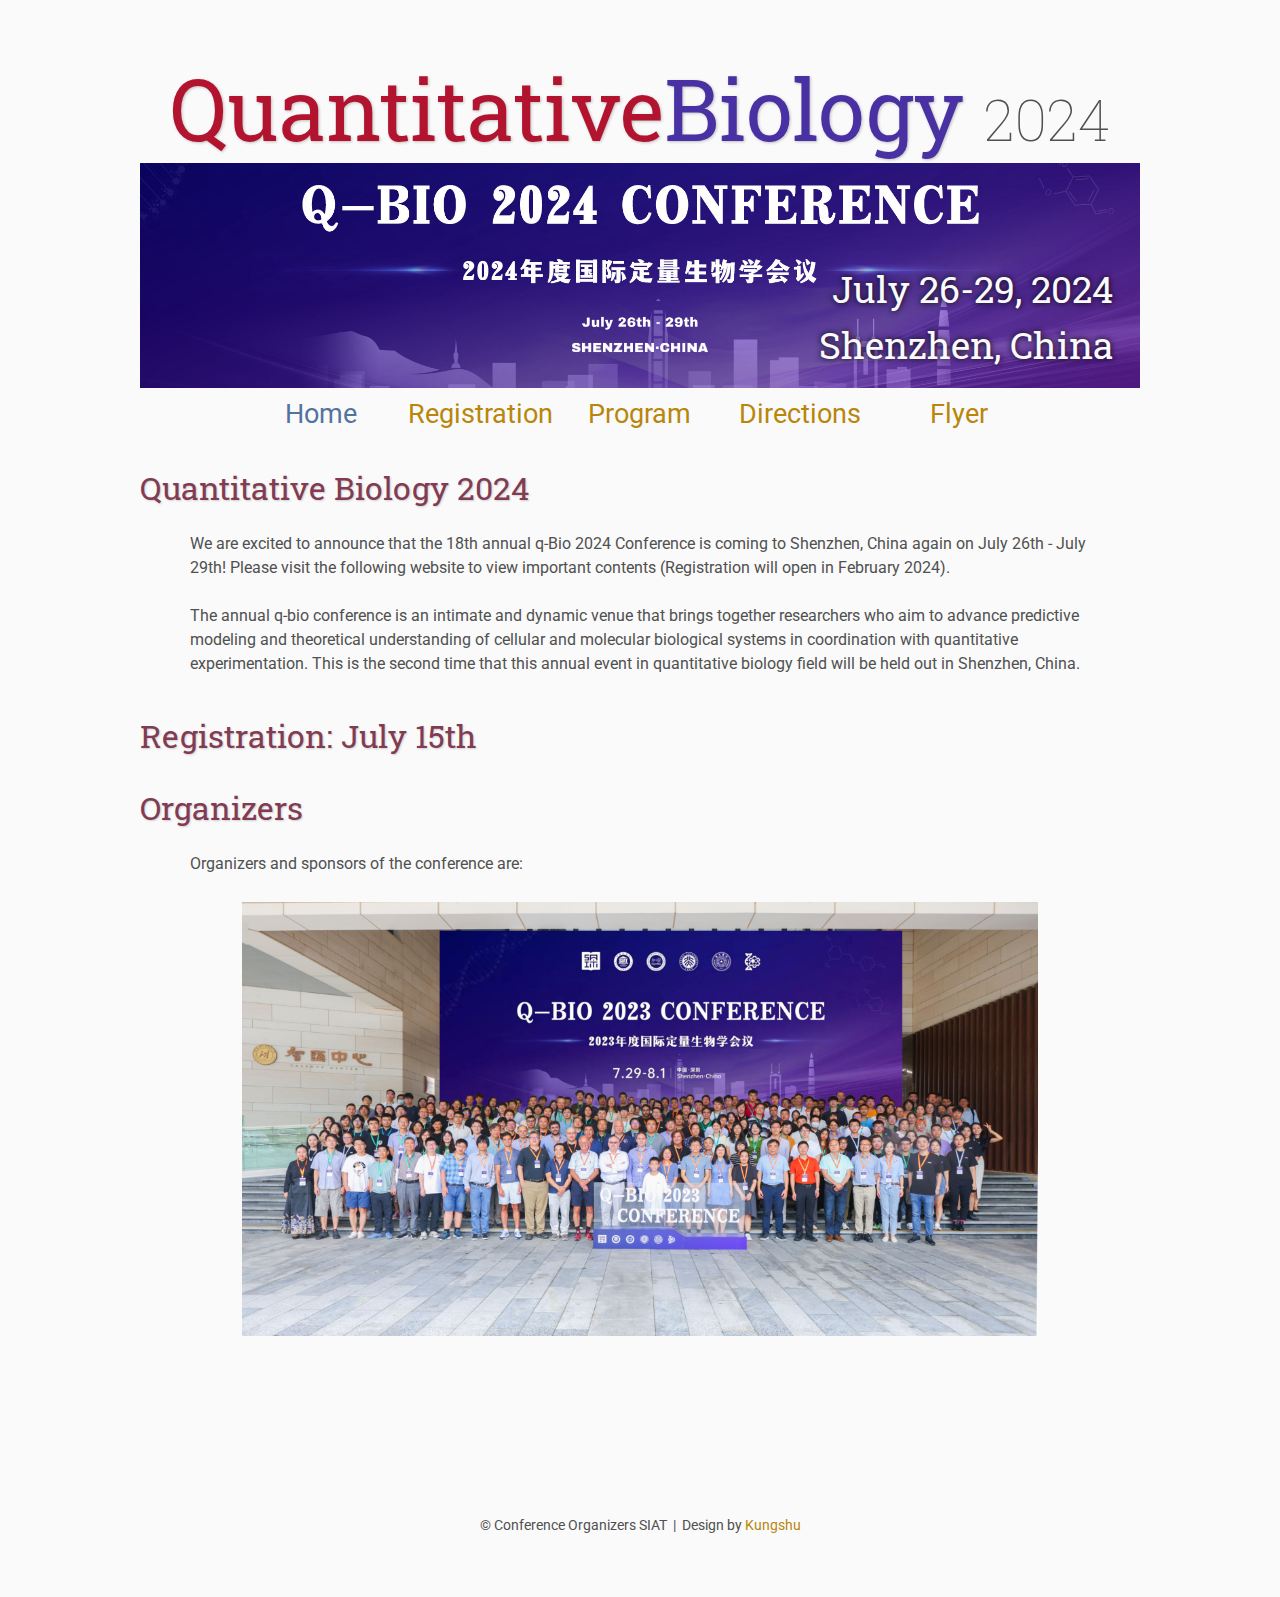
<file: index.html>
<!DOCTYPE html>
<html lang='en'>

<head>
    <base href=".">
    <link rel="shortcut icon" type="image/png" href="assets/favicon.png"/>
    <link rel="stylesheet" type="text/css" media="all" href="assets/main.css"/>
    <meta name="description" content="Quantitative Biology">
    <meta name="resource-type" content="document">
    <meta name="distribution" content="global">
    <meta name="KeyWords" content="Conference">
    <title>Q-bio 2024</title>
</head>

<body>

    <div class="banner" style="text-align: center;"> <!-- Add inline style for centering -->
        <img src="assets/banner_3.jpg" alt="Conference Template Banner" style="max-width: 100%; height: auto; display: block; margin: auto;"> <!-- Adjust the image styling for responsiveness -->
        <div class="top-left">
            <span class="title1">Quantitative</span><span class="title2">Biology</span> <span class="year">2024</span>
        </div>
        <div class="bottom-right">
            July 26-29, 2024 <br> Shenzhen, China
        </div>
    </div>
    

    <table class="navigation">
        <tr>
            <td class="navigation">
                <a class="current" title="Conference Home Page" href=".">Home</a>
            </td>
            <td class="navigation">
                <a title="Register for the Conference" href="registration">Registration</a>
            </td>
            <td class="navigation">
                <a title="Conference Program" href="program">Program</a> 
            </td>
            <td class="navigation">
                <a title="Directions to the Conference" href="directions">Directions</a>
            </td>
            <td class="navigation">
                <a title="Conference Flyer" href="flyer">Flyer</a>
            </td>
        </tr>
    </table>

    <h2>Quantitative Biology 2024</h2>
    <p>
        We are excited to announce that the 18th annual q-Bio 2024 Conference is coming to Shenzhen, China again on July 26th - July 29th! Please visit the following website to view important contents (Registration will open in February 2024).
    </p>
    <p>
        The annual q-bio conference is an intimate and dynamic venue that brings together researchers who aim to advance predictive modeling and theoretical understanding of cellular and molecular biological systems in coordination with quantitative experimentation. This is the second time that this annual event in quantitative biology field will be held out in Shenzhen, China.
    </p>

    <h2>Registration: July 15th</h2>

    <h2>Organizers</h2>
    <p>
        Organizers and sponsors of the conference are:
    </p>
    <table class="sponsors">
        <tr>
            <td class="sponsor">
                <a href="http://www.eyebleach.me/">
                    <img src="assets/organizer_2.jpg" alt="First Sponsor Name">
                </a>
            </td>
        </tr>
    </table>

    <footer>
        &copy; Conference Organizers SIAT
        &nbsp;|&nbsp; Design by <a href="https://github.com/wycivil08">Kungshu</a>
    </footer>

</body>
</html>
</file>
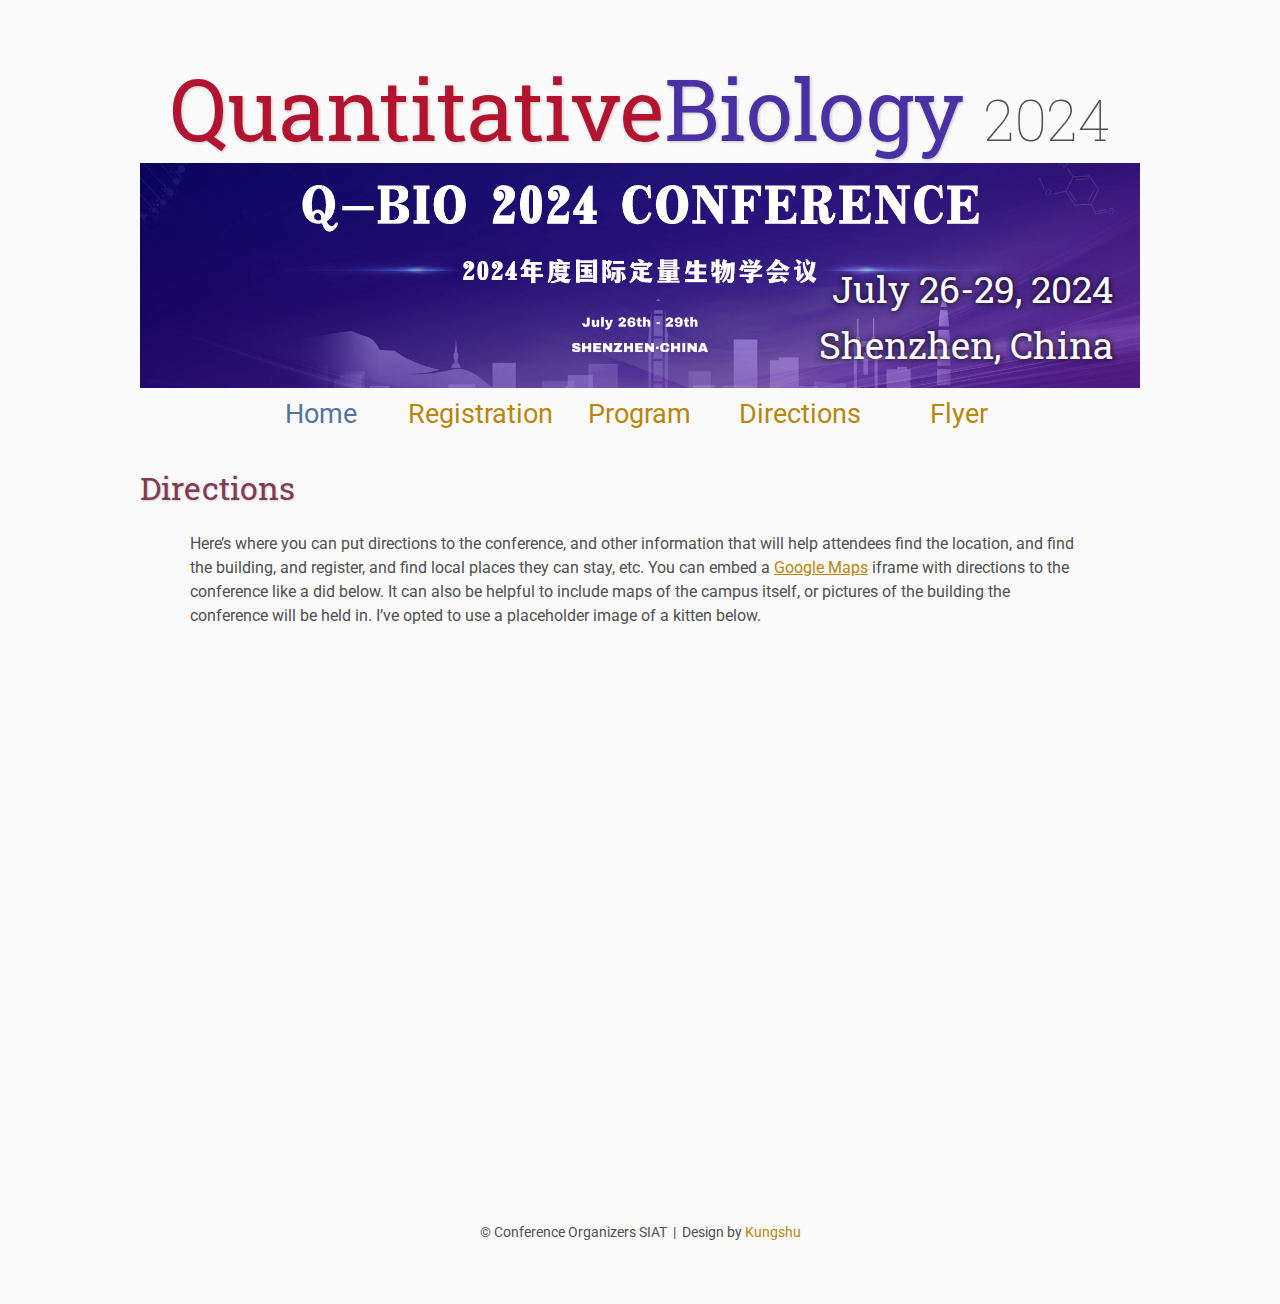
<file: directions/index.html>
<!DOCTYPE html>
<html lang='en'>

<head>
    <base href="..">
    <link rel="shortcut icon" type="image/png" href="assets/favicon.png"/>
    <link rel="stylesheet" type="text/css" media="all" href="assets/main.css"/>
    <meta name="description" content="Quantitative Biology">
    <meta name="resource-type" content="document">
    <meta name="distribution" content="global">
    <meta name="KeyWords" content="Conference">
    <title>Q-bio 2024</title>
</head>

<body>

    <div class="banner" style="text-align: center;"> <!-- Add inline style for centering -->
        <img src="assets/banner_3.jpg" alt="Conference Template Banner" style="max-width: 100%; height: auto; display: block; margin: auto;"> <!-- Adjust the image styling for responsiveness -->
        <div class="top-left">
            <span class="title1">Quantitative</span><span class="title2">Biology</span> <span class="year">2024</span>
        </div>
        <div class="bottom-right">
            July 26-29, 2024 <br> Shenzhen, China
        </div>
    </div>

    <table class="navigation">
        <tr>
            <td class="navigation">
                <a class="current" title="Conference Home Page" href=".">Home</a>
            </td>
            <td class="navigation">
                <a title="Register for the Conference" href="registration">Registration</a>
            </td>
            <td class="navigation">
                <a title="Conference Program" href="program">Program</a> 
            </td>
            <td class="navigation">
                <a title="Directions to the Conference" href="directions">Directions</a>
            </td>
            <td class="navigation">
                <a title="Conference Flyer" href="flyer">Flyer</a>
            </td>
        </tr>
    </table>


    <h2>Directions</h2>
    <p>
        Here&rsquo;s where you can put directions to the conference,
        and other information that will help attendees find the location,
        and find the building, and register, and find local places they can stay, etc.
        You can embed a <a href="https://www.google.com/maps">Google Maps</a> iframe
        with directions to the conference like a did below.
        It can also be helpful to include maps of the campus itself,
        or pictures of the building the conference will be held in.
        I&rsquo;ve opted to use a placeholder image of a kitten below.
    </p>

    <!-- <iframe class="directions" src="https://www.google.com/maps/embed?pb=!1m18!1m12!1m3!1d134998.56138929052!2d-121.98776790326531!3d37.869213445646146!2m3!1f0!2f0!3f0!3m2!1i1024!2i768!4f13.1!3m3!1m2!1s0x808ff431db2f96d1%3A0x8b99d90a20aa67de!2sMt+Diablo!5e0!3m2!1sen!2sus!4v1561787340910!5m2!1sen!2sus"></iframe> -->
    <iframe class="directions" src="https://www.google.com/maps/embed?pb=!1m18!1m12!1m3!1d3683.604072404979!2d113.98663108349359!3d22.59390687928839!2m3!1f0!2f0!3f0!3m2!1i1024!2i768!4f13.1!3m3!1m2!1s0x3403f2e532c68841%3A0xdbd44fb3e09227d2!2z5Lit5Zu956eR5a2m6Zmi5rex5Zyz5YWI6L-b5oqA5pyv56CU56m26Zmi!5e0!3m2!1sen!2sus!4v1705638384713!5m2!1sen!2sus" width="600" height="450" style="border:0;" allowfullscreen="" loading="lazy" referrerpolicy="no-referrer-when-downgrade"></iframe>
    <!-- <img class="center" src="assets/kitten4.jpg" alt="This is just a kitten right now" id="kitten"> -->

    <footer>
        &copy; Conference Organizers SIAT
        &nbsp;|&nbsp; Design by <a href="https://github.com/wycivil08">Kungshu</a>
    </footer>

</body>
</html>
</file>
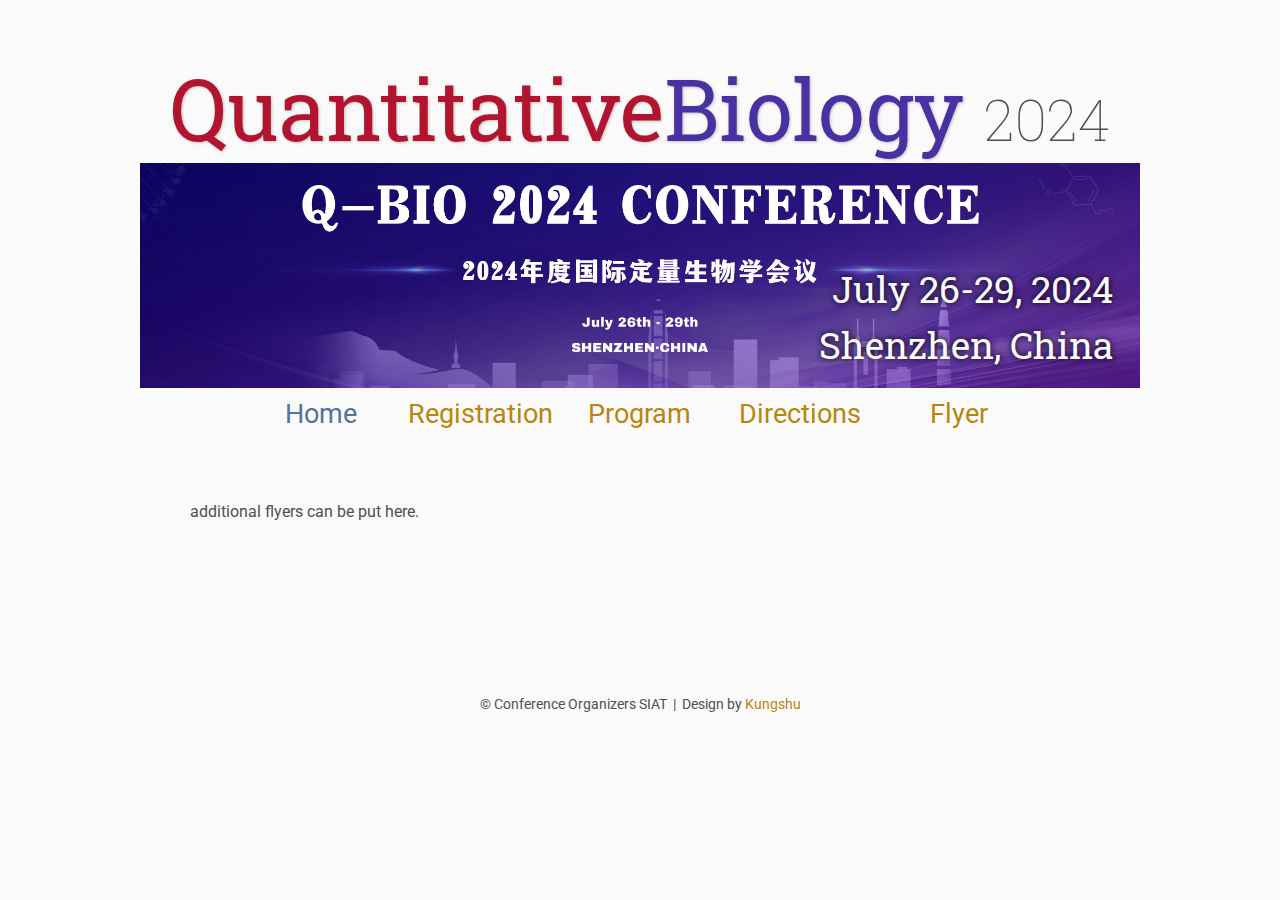
<file: flyer/index.html>
<!DOCTYPE html>
<html lang='en'>

<head>
    <base href="..">
    <link rel="shortcut icon" type="image/png" href="assets/favicon.png"/>
    <link rel="stylesheet" type="text/css" media="all" href="assets/main.css"/>
    <meta name="description" content="Quantitative Biology">
    <meta name="resource-type" content="document">
    <meta name="distribution" content="global">
    <meta name="KeyWords" content="Conference">
    <title>Q-bio 2024</title>
</head>

<body>

    <div class="banner" style="text-align: center;"> <!-- Add inline style for centering -->
        <img src="assets/banner_3.jpg" alt="Conference Template Banner" style="max-width: 100%; height: auto; display: block; margin: auto;"> <!-- Adjust the image styling for responsiveness -->
        <div class="top-left">
            <span class="title1">Quantitative</span><span class="title2">Biology</span> <span class="year">2024</span>
        </div>
        <div class="bottom-right">
            July 26-29, 2024 <br> Shenzhen, China
        </div>
    </div>

    <table class="navigation">
        <tr>
            <td class="navigation">
                <a class="current" title="Conference Home Page" href=".">Home</a>
            </td>
            <td class="navigation">
                <a title="Register for the Conference" href="registration">Registration</a>
            </td>
            <td class="navigation">
                <a title="Conference Program" href="program">Program</a> 
            </td>
            <td class="navigation">
                <a title="Directions to the Conference" href="directions">Directions</a>
            </td>
            <td class="navigation">
                <a title="Conference Flyer" href="flyer">Flyer</a>
            </td>
        </tr>
    </table>

    <br>

    <p>
        additional flyers can be put here.
    </p>

    <!-- <table class="flyers">
        <tr>
            <td class="flyer">
                <a href="assets/MathConnections-Flyer.pdf">
                    <img src="assets/MathConnections-Flyer.png" alt="MathConnections Color Flyer" style="width:100%">
                </a>
            </td>
            <td class="flyer">
                <a href="assets/MathConnections-FlyerBW.pdf">
                    <img src="assets/MathConnections-FlyerBW.png" alt="MathConnections BW Flyer" style="width:100%">
                </a>
            </td>
        </tr>
    </table> -->

    <footer>
        &copy; Conference Organizers SIAT
        &nbsp;|&nbsp; Design by <a href="https://github.com/wycivil08">Kungshu</a>
    </footer>

</body>
</html>
</file>
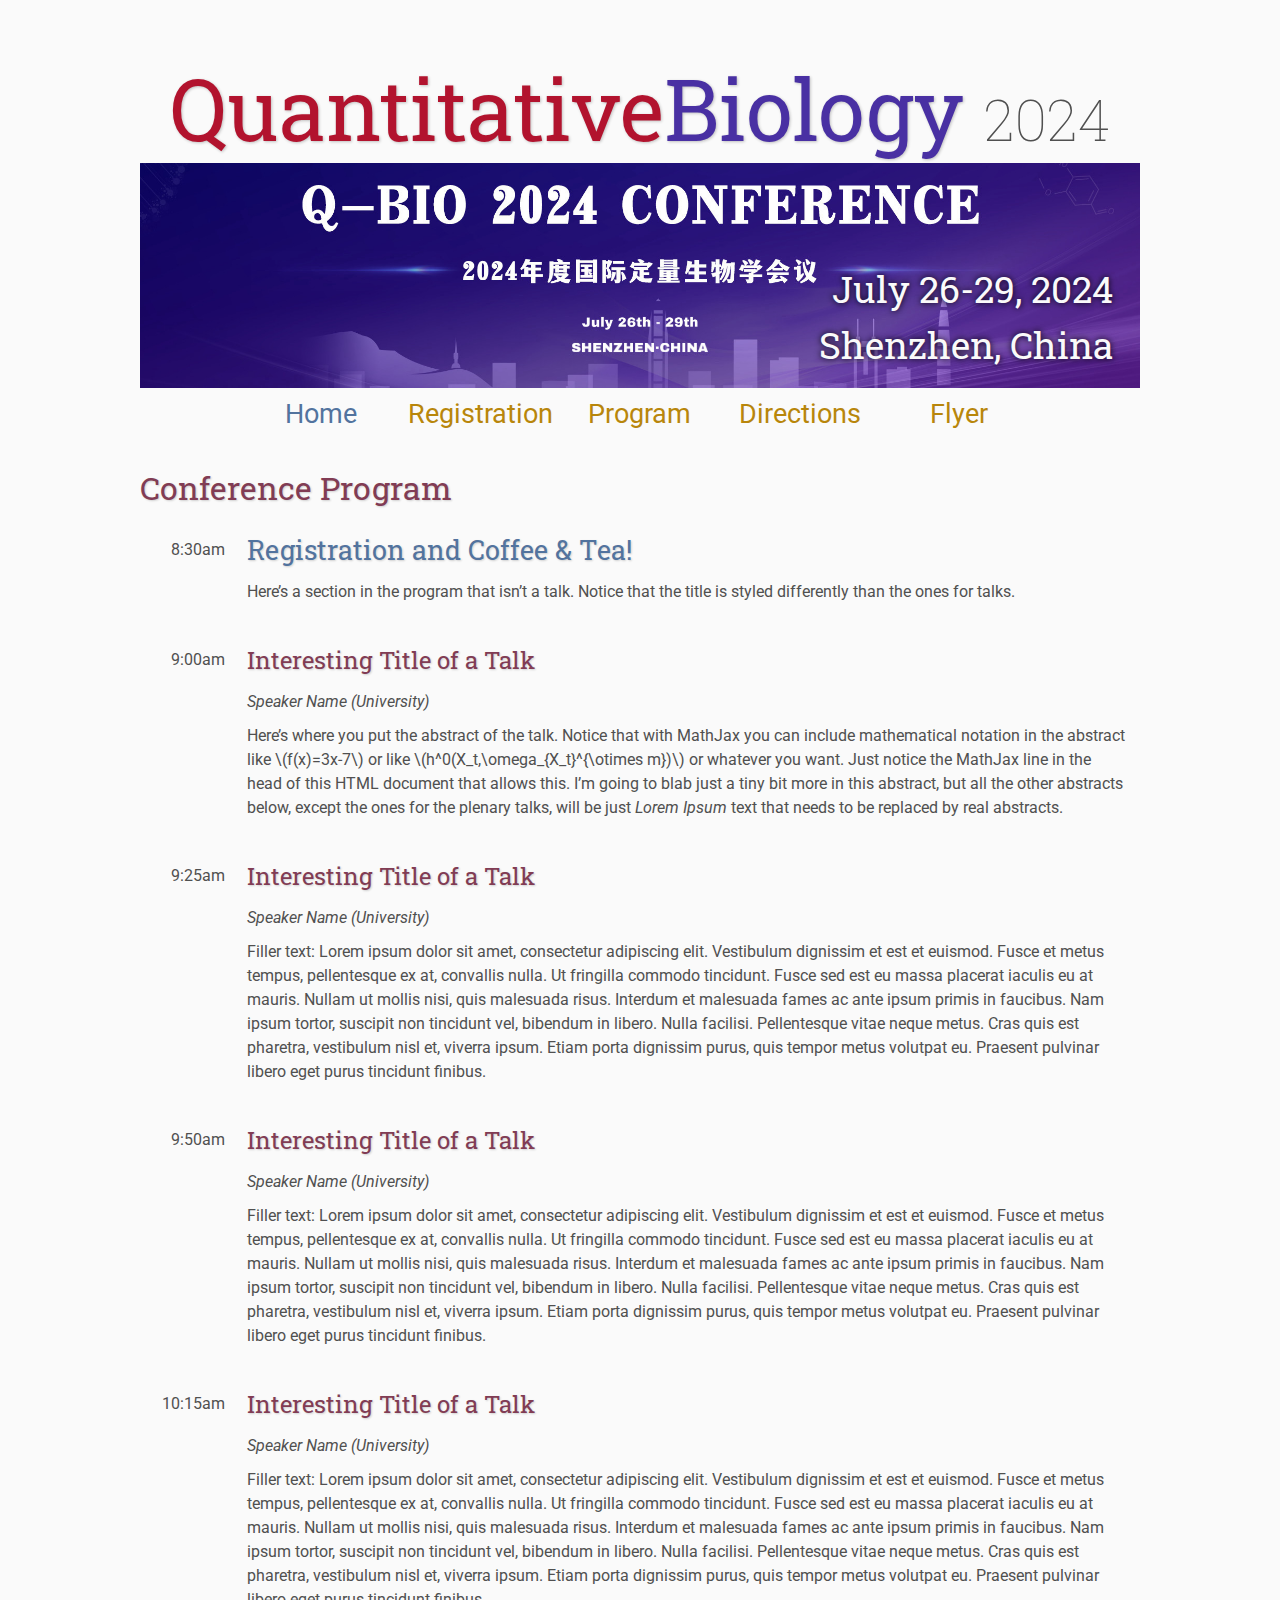
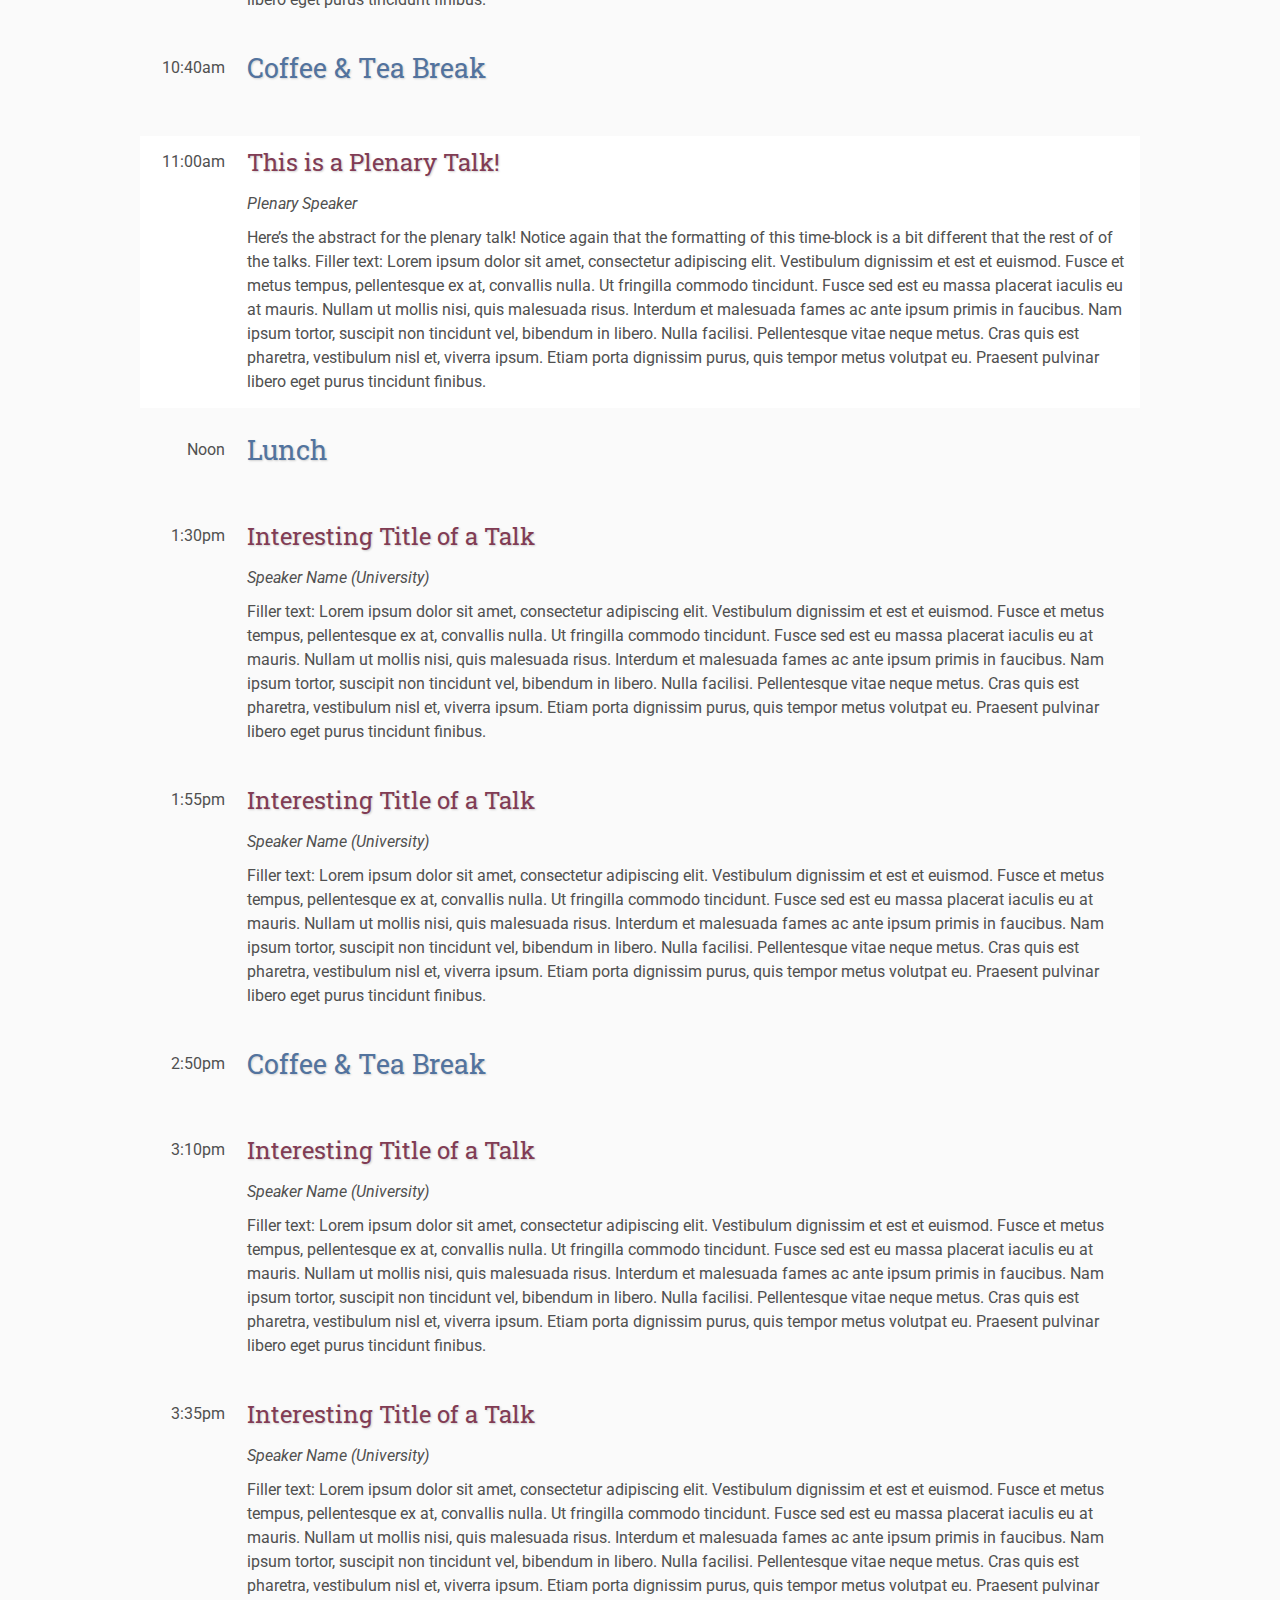
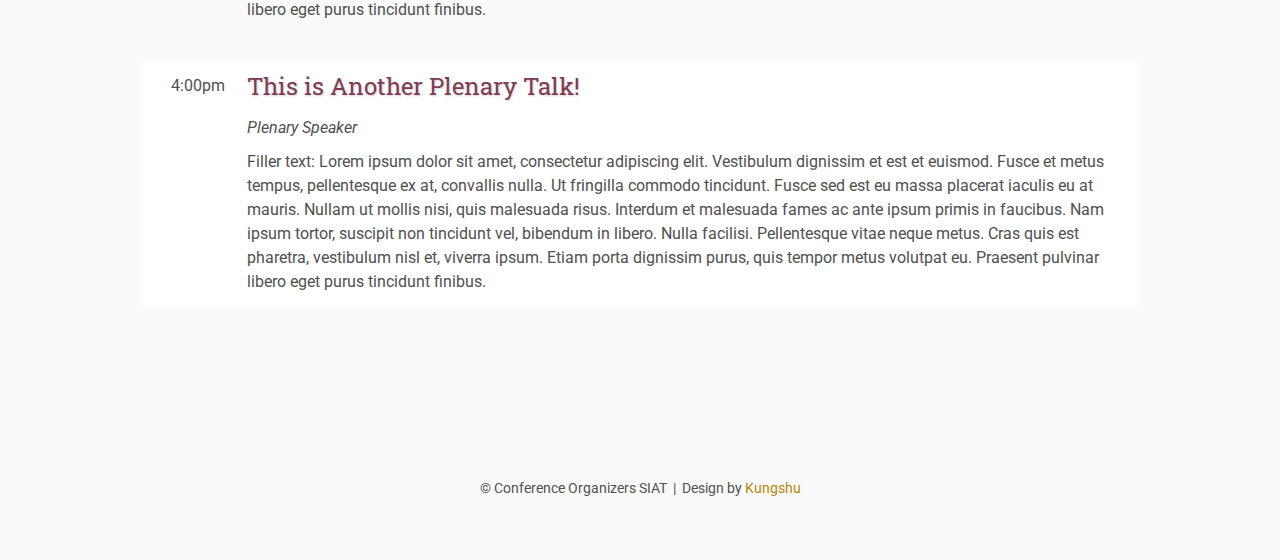
<file: program/index.html>
<!DOCTYPE html>
<html lang='en'>

<head>
    <base href="..">
    <link rel="shortcut icon" type="image/png" href="assets/favicon.png"/>
    <link rel="stylesheet" type="text/css" media="all" href="assets/main.css"/>
    <meta name="description" content="Quantitative Biology">
    <meta name="resource-type" content="document">
    <meta name="distribution" content="global">
    <meta name="KeyWords" content="Conference">
    <title>Q-bio 2024</title>
</head>

<body>

    <div class="banner" style="text-align: center;"> <!-- Add inline style for centering -->
        <img src="assets/banner_3.jpg" alt="Conference Template Banner" style="max-width: 100%; height: auto; display: block; margin: auto;"> <!-- Adjust the image styling for responsiveness -->
        <div class="top-left">
            <span class="title1">Quantitative</span><span class="title2">Biology</span> <span class="year">2024</span>
        </div>
        <div class="bottom-right">
            July 26-29, 2024 <br> Shenzhen, China
        </div>
    </div>

    <table class="navigation">
        <tr>
            <td class="navigation">
                <a class="current" title="Conference Home Page" href=".">Home</a>
            </td>
            <td class="navigation">
                <a title="Register for the Conference" href="registration">Registration</a>
            </td>
            <td class="navigation">
                <a title="Conference Program" href="program">Program</a> 
            </td>
            <td class="navigation">
                <a title="Directions to the Conference" href="directions">Directions</a>
            </td>
            <td class="navigation">
                <a title="Conference Flyer" href="flyer">Flyer</a>
            </td>
        </tr>
    </table>

    <h2>Conference Program</h2>

    <table>
        <tr>
            <td class="date" rowspan="2">
                8:30am
            </td>
            <td class="title-special">
                Registration and Coffee &amp; Tea!
            </td>
        </tr>
        <tr>
            <td class="abstract">
                Here&rsquo;s a section in the program that isn&rsquo;t a talk. 
                Notice that the title is styled differently than the ones for talks.
            </td>
        </tr>
    </table>

    <table id="PUTSPEAKERNAMEHERE">
        <tr>
            <td class="date" rowspan="3">
                9:00am
            </td>
            <td class="title">
                Interesting Title of a Talk 
            </td>
        </tr>
        <tr>
            <td class="speaker">
                Speaker Name (University)
            </td>
        </tr>
        <tr>
            <td class="abstract">
                Here&rsquo;s where you put the abstract of the talk. Notice that with MathJax you can include mathematical notation in the abstract like \(f(x)=3x-7\) or like \(h^0(X_t,\omega_{X_t}^{\otimes m})\) or whatever you want. Just notice the MathJax line in the head of this HTML document that allows this. I&rsquo;m going to blab just a tiny bit more in this abstract, but all the other abstracts below, except the ones for the plenary talks, will be just <i>Lorem Ipsum</i> text that needs to be replaced by real abstracts.
            </td>
        </tr>
    </table>

    <table id="PUTSPEAKERNAMEHERE">
        <tr>
            <td class="date" rowspan="3">
                9:25am
            </td>
            <td class="title">
                Interesting Title of a Talk 
            </td>
        </tr>
        <tr>
            <td class="speaker">
                Speaker Name (University)
            </td>
        </tr>
        <tr>
            <td class="abstract">
                Filler text: Lorem ipsum dolor sit amet, consectetur adipiscing elit. Vestibulum dignissim et est et euismod. Fusce et metus tempus, pellentesque ex at, convallis nulla. Ut fringilla commodo tincidunt. Fusce sed est eu massa placerat iaculis eu at mauris. Nullam ut mollis nisi, quis malesuada risus. Interdum et malesuada fames ac ante ipsum primis in faucibus. Nam ipsum tortor, suscipit non tincidunt vel, bibendum in libero. Nulla facilisi. Pellentesque vitae neque metus. Cras quis est pharetra, vestibulum nisl et, viverra ipsum. Etiam porta dignissim purus, quis tempor metus volutpat eu. Praesent pulvinar libero eget purus tincidunt finibus.
            </td>
        </tr>
    </table>

    <table id="PUTSPEAKERNAMEHERE">
        <tr>
            <td class="date" rowspan="3">
                9:50am
            </td>
            <td class="title">
                Interesting Title of a Talk 
            </td>
        </tr>
        <tr>
            <td class="speaker">
                Speaker Name (University)
            </td>
        </tr>
        <tr>
            <td class="abstract">
                Filler text: Lorem ipsum dolor sit amet, consectetur adipiscing elit. Vestibulum dignissim et est et euismod. Fusce et metus tempus, pellentesque ex at, convallis nulla. Ut fringilla commodo tincidunt. Fusce sed est eu massa placerat iaculis eu at mauris. Nullam ut mollis nisi, quis malesuada risus. Interdum et malesuada fames ac ante ipsum primis in faucibus. Nam ipsum tortor, suscipit non tincidunt vel, bibendum in libero. Nulla facilisi. Pellentesque vitae neque metus. Cras quis est pharetra, vestibulum nisl et, viverra ipsum. Etiam porta dignissim purus, quis tempor metus volutpat eu. Praesent pulvinar libero eget purus tincidunt finibus.
            </td>
        </tr>
    </table>

    <table id="PUTSPEAKERNAMEHERE">
        <tr>
            <td class="date" rowspan="3">
                10:15am
            </td>
            <td class="title">
                Interesting Title of a Talk 
            </td>
        </tr>
        <tr>
            <td class="speaker">
                Speaker Name (University)
            </td>
        </tr>
        <tr>
            <td class="abstract">
                Filler text: Lorem ipsum dolor sit amet, consectetur adipiscing elit. Vestibulum dignissim et est et euismod. Fusce et metus tempus, pellentesque ex at, convallis nulla. Ut fringilla commodo tincidunt. Fusce sed est eu massa placerat iaculis eu at mauris. Nullam ut mollis nisi, quis malesuada risus. Interdum et malesuada fames ac ante ipsum primis in faucibus. Nam ipsum tortor, suscipit non tincidunt vel, bibendum in libero. Nulla facilisi. Pellentesque vitae neque metus. Cras quis est pharetra, vestibulum nisl et, viverra ipsum. Etiam porta dignissim purus, quis tempor metus volutpat eu. Praesent pulvinar libero eget purus tincidunt finibus.
            </td>
        </tr>
    </table>

    <table>
        <tr>
            <td class="date" rowspan="2">
                10:40am
            </td>
            <td class="title-special">
                Coffee &amp; Tea Break
            </td>
        </tr>
        <tr>
            <td class="abstract">
                <!-- Kept for Spacing -->
            </td>
        </tr>
    </table>

    <table class="plenary">
        <tr>
            <td class="date" rowspan="3">
                11:00am
            </td>
            <td class="title">
                This is a Plenary Talk!
            </td>
        </tr>
        <tr>
            <td class="speaker">
                Plenary Speaker
            </td>
        </tr>
        <tr>
            <td class="abstract">
                Here&rsquo;s the abstract for the plenary talk! Notice again that the formatting of this time-block is a bit different that the rest of of the talks.
                Filler text: Lorem ipsum dolor sit amet, consectetur adipiscing elit. Vestibulum dignissim et est et euismod. Fusce et metus tempus, pellentesque ex at, convallis nulla. Ut fringilla commodo tincidunt. Fusce sed est eu massa placerat iaculis eu at mauris. Nullam ut mollis nisi, quis malesuada risus. Interdum et malesuada fames ac ante ipsum primis in faucibus. Nam ipsum tortor, suscipit non tincidunt vel, bibendum in libero. Nulla facilisi. Pellentesque vitae neque metus. Cras quis est pharetra, vestibulum nisl et, viverra ipsum. Etiam porta dignissim purus, quis tempor metus volutpat eu. Praesent pulvinar libero eget purus tincidunt finibus.
            </td>
        </tr>
    </table>

    <table>
        <tr>
            <td class="date" rowspan="2">
                Noon
            </td>
            <td class="title-special">
                Lunch
            </td>
        </tr>
        <tr>
            <td class="abstract">
                <!-- Kept for Spacing -->
            </td>
        </tr>
    </table>

    <table id="PUTSPEAKERNAMEHERE">
        <tr>
            <td class="date" rowspan="3">
                1:30pm
            </td>
            <td class="title">
                Interesting Title of a Talk 
            </td>
        </tr>
        <tr>
            <td class="speaker">
                Speaker Name (University)
            </td>
        </tr>
        <tr>
            <td class="abstract">
                Filler text: Lorem ipsum dolor sit amet, consectetur adipiscing elit. Vestibulum dignissim et est et euismod. Fusce et metus tempus, pellentesque ex at, convallis nulla. Ut fringilla commodo tincidunt. Fusce sed est eu massa placerat iaculis eu at mauris. Nullam ut mollis nisi, quis malesuada risus. Interdum et malesuada fames ac ante ipsum primis in faucibus. Nam ipsum tortor, suscipit non tincidunt vel, bibendum in libero. Nulla facilisi. Pellentesque vitae neque metus. Cras quis est pharetra, vestibulum nisl et, viverra ipsum. Etiam porta dignissim purus, quis tempor metus volutpat eu. Praesent pulvinar libero eget purus tincidunt finibus.
            </td>
        </tr>
    </table>

    <table id="PUTSPEAKERNAMEHERE">
        <tr>
            <td class="date" rowspan="3">
                1:55pm
            </td>
            <td class="title">
                Interesting Title of a Talk 
            </td>
        </tr>
        <tr>
            <td class="speaker">
                Speaker Name (University)
            </td>
        </tr>
        <tr>
            <td class="abstract">
                Filler text: Lorem ipsum dolor sit amet, consectetur adipiscing elit. Vestibulum dignissim et est et euismod. Fusce et metus tempus, pellentesque ex at, convallis nulla. Ut fringilla commodo tincidunt. Fusce sed est eu massa placerat iaculis eu at mauris. Nullam ut mollis nisi, quis malesuada risus. Interdum et malesuada fames ac ante ipsum primis in faucibus. Nam ipsum tortor, suscipit non tincidunt vel, bibendum in libero. Nulla facilisi. Pellentesque vitae neque metus. Cras quis est pharetra, vestibulum nisl et, viverra ipsum. Etiam porta dignissim purus, quis tempor metus volutpat eu. Praesent pulvinar libero eget purus tincidunt finibus.
            </td>
        </tr>
    </table>

    <table>
        <tr>
            <td class="date" rowspan="2">
                2:50pm
            </td>
            <td class="title-special">
                Coffee &amp; Tea Break
            </td>
        </tr>
        <tr>
            <td class="abstract">
                <!-- Kept for Spacing -->
            </td>
        </tr>
    </table>

    <table id="PUTSPEAKERNAMEHERE">
        <tr>
            <td class="date" rowspan="3">
                3:10pm
            </td>
            <td class="title">
                Interesting Title of a Talk 
            </td>
        </tr>
        <tr>
            <td class="speaker">
                Speaker Name (University)
            </td>
        </tr>
        <tr>
            <td class="abstract">
                Filler text: Lorem ipsum dolor sit amet, consectetur adipiscing elit. Vestibulum dignissim et est et euismod. Fusce et metus tempus, pellentesque ex at, convallis nulla. Ut fringilla commodo tincidunt. Fusce sed est eu massa placerat iaculis eu at mauris. Nullam ut mollis nisi, quis malesuada risus. Interdum et malesuada fames ac ante ipsum primis in faucibus. Nam ipsum tortor, suscipit non tincidunt vel, bibendum in libero. Nulla facilisi. Pellentesque vitae neque metus. Cras quis est pharetra, vestibulum nisl et, viverra ipsum. Etiam porta dignissim purus, quis tempor metus volutpat eu. Praesent pulvinar libero eget purus tincidunt finibus.
            </td>
        </tr>
    </table>

    <table id="PUTSPEAKERNAMEHERE">
        <tr>
            <td class="date" rowspan="3">
                3:35pm
            </td>
            <td class="title">
                Interesting Title of a Talk 
            </td>
        </tr>
        <tr>
            <td class="speaker">
                Speaker Name (University)
            </td>
        </tr>
        <tr>
            <td class="abstract">
                Filler text: Lorem ipsum dolor sit amet, consectetur adipiscing elit. Vestibulum dignissim et est et euismod. Fusce et metus tempus, pellentesque ex at, convallis nulla. Ut fringilla commodo tincidunt. Fusce sed est eu massa placerat iaculis eu at mauris. Nullam ut mollis nisi, quis malesuada risus. Interdum et malesuada fames ac ante ipsum primis in faucibus. Nam ipsum tortor, suscipit non tincidunt vel, bibendum in libero. Nulla facilisi. Pellentesque vitae neque metus. Cras quis est pharetra, vestibulum nisl et, viverra ipsum. Etiam porta dignissim purus, quis tempor metus volutpat eu. Praesent pulvinar libero eget purus tincidunt finibus.
            </td>
        </tr>
    </table>

    <table class="plenary">
        <tr>
            <td class="date" rowspan="3">
                4:00pm
            </td>
            <td class="title">
                This is Another Plenary Talk!
            </td>
        </tr>
        <tr>
            <td class="speaker">
                Plenary Speaker
            </td>
        </tr>
        <tr>
            <td class="abstract">
                Filler text: Lorem ipsum dolor sit amet, consectetur adipiscing elit. Vestibulum dignissim et est et euismod. Fusce et metus tempus, pellentesque ex at, convallis nulla. Ut fringilla commodo tincidunt. Fusce sed est eu massa placerat iaculis eu at mauris. Nullam ut mollis nisi, quis malesuada risus. Interdum et malesuada fames ac ante ipsum primis in faucibus. Nam ipsum tortor, suscipit non tincidunt vel, bibendum in libero. Nulla facilisi. Pellentesque vitae neque metus. Cras quis est pharetra, vestibulum nisl et, viverra ipsum. Etiam porta dignissim purus, quis tempor metus volutpat eu. Praesent pulvinar libero eget purus tincidunt finibus.
            </td>
        </tr>
    </table>

    <footer>
        &copy; Conference Organizers SIAT
        &nbsp;|&nbsp; Design by <a href="https://github.com/wycivil08">Kungshu</a>
    </footer>

</body>
</html>
</file>
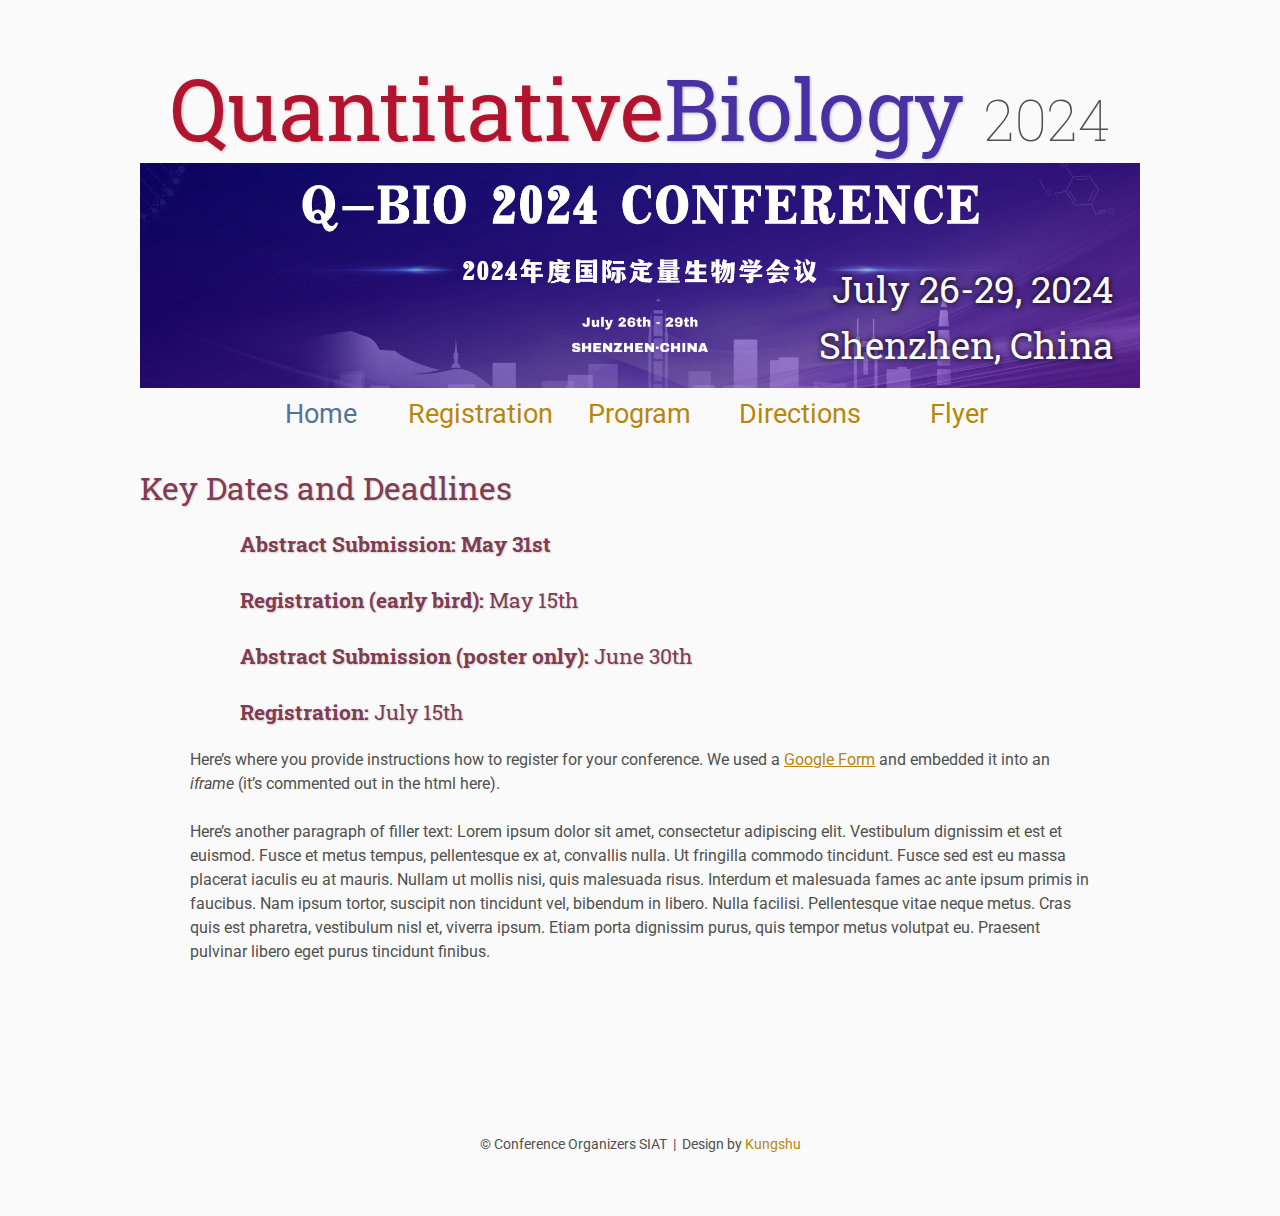
<file: registration/index.html>
<!DOCTYPE html>
<html lang='en'>

<head>
    <base href="..">
    <link rel="shortcut icon" type="image/png" href="assets/favicon.png"/>
    <link rel="stylesheet" type="text/css" media="all" href="assets/main.css"/>
    <meta name="description" content="Quantitative Biology">
    <meta name="resource-type" content="document">
    <meta name="distribution" content="global">
    <meta name="KeyWords" content="Conference">
    <title>Q-bio 2024</title>
</head>

<body>

    <div class="banner" style="text-align: center;"> <!-- Add inline style for centering -->
        <img src="assets/banner_3.jpg" alt="Conference Template Banner" style="max-width: 100%; height: auto; display: block; margin: auto;"> <!-- Adjust the image styling for responsiveness -->
        <div class="top-left">
            <span class="title1">Quantitative</span><span class="title2">Biology</span> <span class="year">2024</span>
        </div>
        <div class="bottom-right">
            July 26-29, 2024 <br> Shenzhen, China
        </div>
    </div>

    <table class="navigation">
        <tr>
            <td class="navigation">
                <a class="current" title="Conference Home Page" href=".">Home</a>
            </td>
            <td class="navigation">
                <a title="Register for the Conference" href="registration">Registration</a>
            </td>
            <td class="navigation">
                <a title="Conference Program" href="program">Program</a> 
            </td>
            <td class="navigation">
                <a title="Directions to the Conference" href="directions">Directions</a>
            </td>
            <td class="navigation">
                <a title="Conference Flyer" href="flyer">Flyer</a>
            </td>
        </tr>
    </table>

    <!-- <br> -->

    <div class="key-dates">
        <h2>Key Dates and Deadlines</h2>
        <ul>
            <h4><strong>Abstract Submission: May 31st</strong></h4>
            <h4><strong>Registration (early bird):</strong> May 15th</h4>
            <h4><strong>Abstract Submission (poster only):</strong> June 30th</h4>
            <h4><strong>Registration:</strong> July 15th</h4>
        </ul>
    </div>

    <p>
        Here&rsquo;s where you provide instructions how to register for your conference.
        We used a <a href="https://www.google.com/forms/about/">Google Form</a> 
        and embedded it into an <i>iframe</i> (it&rsquo;s commented out in the html here).
    </p>
    <!--
    <iframe class="registration" src="EMBED LINK FOR GOOGLE FORM HERE"></iframe>
    -->
    <p>
        Here&rsquo;s another paragraph of filler text:
        Lorem ipsum dolor sit amet, consectetur adipiscing elit. Vestibulum dignissim et est et euismod. Fusce et metus tempus, pellentesque ex at, convallis nulla. Ut fringilla commodo tincidunt. Fusce sed est eu massa placerat iaculis eu at mauris. Nullam ut mollis nisi, quis malesuada risus. Interdum et malesuada fames ac ante ipsum primis in faucibus. Nam ipsum tortor, suscipit non tincidunt vel, bibendum in libero. Nulla facilisi. Pellentesque vitae neque metus. Cras quis est pharetra, vestibulum nisl et, viverra ipsum. Etiam porta dignissim purus, quis tempor metus volutpat eu. Praesent pulvinar libero eget purus tincidunt finibus.
    </p>

    <footer>
        &copy; Conference Organizers SIAT
        &nbsp;|&nbsp; Design by <a href="https://github.com/wycivil08">Kungshu</a>
    </footer>

</body>
</html>
</file>
<file: assets/main.css>
/* main.css */

/* These are the colors and fonts used throughout the webpage.
 * I've listed them here so that a user may easily
 * do a search-and-replace for these to change the site theme.
 *   'Roboto',sans-serif; Font for the title text
 *   'Roboto-Slab',serif; Font for the body text 
 *   #fafafa; Background color of the site
 *   #505050; Foreground (text) color of the site
 *   #52739e; Navy, "Template" in the logo, current page in navigation, special titles in the Program
 *   #b2132e; Reddish, "Conference" in the logo, hover color for links
 *   #813c54; Heading color, titles in the Program
 *   #b8860b; Dark Goldenrod, color for links
 */

@import url('https://fonts.googleapis.com/css?family=Roboto%7CRoboto+Slab');

*{
    border:0;
    font:inherit;
    font-size:1em;
    margin:0;
    padding:0;
    vertical-align:baseline;
}

body{
    background-color: #fafafa;
    background-size: cover;
    background-attachment: fixed;
    color: #505050; 
    text-align:left;
    font-family:'Roboto',sans-serif;
    font-size:1em;
    line-height:1.5em;
    margin: 60px auto;
    width: 1000px;
}

a{color: #b8860b; text-decoration:none;}
a.current{color: #52739e;}
a.current:hover{color: #e82945;}
a:hover{color: #b2132e;}
a:active{color: #e82945;}
h1,h2,h3,h4{clear:left; color: #813c54; margin:1.5em 0em 1em 0em; font-family:'Roboto Slab',serif; text-shadow: 1px 1px 2px #d0d0d0;}
h1{font-size:2.67em;}
h2{font-size:2.00em;}
h3{font-size:1.67em;}
h4{font-size:1.33em;}
p{list-style:none; margin:24px auto 24px auto; padding:0px; width:900px; text-align:left;}
li a, p a {text-decoration:underline; text-decoration-color:#b8860b;}
ul{list-style:none; margin:24px auto 24px auto; padding:0px; width:800px; text-align:left;}
ul li{list-style:none; margin:0px auto 0px auto; padding:0px; text-align:left;}
i,em{font-style:italic;}
b,strong{font-weight:bold;}
sup{
    vertical-align: super;
    font-size: 0.8em;
    line-height: 0;
}
sub{
    vertical-align: sub;
    font-size: 0.8em;
    line-height: 0;
}
table{
    width: 1000px;
    margin: 12px auto 24px auto;
    float: center;
    /* UNCOMMENT THIS FOR DEBUGGING THE ALIGNMENT */
    /*border: 1px solid black;*/
}
th,td{
    text-align: left;
    /* UNCOMMENT THIS FOR DEBUGGING THE ALIGNMENT */
    /*border: 1px solid black;*/
}

/* Website Banner */
.banner {position: relative; font-family:'Roboto Slab',serif;}
.top-left {font-size:5.33em; color: #505050; background: #fafafa; text-align: center; width: 1000px; height: 67px; position: absolute; padding: 36px 0 0 0; top: 0px;}
.bottom-right {font-size:2.33em; color: #fafafa; line-height: 1.5em; width: auto; height: 100px; padding: 0px 27px 27px 0px; text-align: right; position: absolute; bottom: 0px; right: 0px; text-shadow: 0px 0px 6px #000000;}

/* Conference Title Logo */
.title1{color: #b2132e; text-shadow: 1px 1px 3px #c0c0c0;} 
.title2{color: #4930a3; text-shadow: 1px 1px 3px #c0c0c0;}
.year{color: #505050; font-size:0.67em; font-weight: lighter;}

/* Navigation Links (Home, Registration, etc) */
table.navigation{width:800px;}
td.navigation{font-size:1.67em; white-space:nowrap; width:20%; text-align:center; vertical-align:middle; padding:0px 0px 0px 0px;}

/* Sponsor Images */
table.sponsors{width:800px;}
td.sponsor{white-space:nowrap; width:33%; text-align:center; vertical-align:middle; padding:0px 0px 0px 0px;}
td.sponsor img{width: 100%}

/* The Table on the Program Page */
td.room{padding: 4px 12px 4px 4px; width: 90%; vertical-align:bottom; font-size:1.67em; color: #52739e; height:32px;}
td.date{white-space:nowrap; width:130px; text-align:right; vertical-align:top; padding:4px 16px 0px 0px;}
td.title{padding: 4px 12px 4px 4px; width: 90%; vertical-align:top; font-size:1.5em; color: #813c54; height:32px; font-family:'Roboto Slab',serif; text-shadow: 1px 1px 2px #d0d0d0; }
td.title-special{padding: 4px 12px 4px 4px; width: 90%; vertical-align:top; font-size:1.67em; color: #52739e; height:32px; font-family:'Roboto Slab',serif; text-shadow: 1px 1px 2px #d0d0d0;}
td.speaker{padding: 4px 12px 4px 4px; font-style: italic; font-size:1em; max-height:999999px}
td.abstract{padding: 4px 12px 12px 4px; font-size:1em; max-height:999999px}
td.abstract img{display: block; margin: 4px auto 8px auto}
table.plenary{padding-top: 8px; background: #ffffff;}

/* Registration and Directions iframes and Images */
iframe.registration{display:block; margin:1em auto 2em auto; width:700px; height:1400px; border:none;}
iframe.directions{display:block; margin:1em auto 2em auto; width:800px; height:400px; border:none;}
img.center{display:block; width:67%; margin:1em auto 2em auto;}

/* Flyer Images */
table.flyers{width:800px;}
td.flyer{white-space:nowrap; width:50%; text-align:center; vertical-align:middle; padding:0px 0px 0px 0px;}
td.sponsor img{width: 100%}

footer{font-size:0.875em; margin-top:12em; text-align:center;}

/* My hacky way of making the site mobile-friendly */
@media only screen and (max-width: 1100px) {
    h2{font-size:3.00em;}
    p{font-size:1.5em; line-height:1.5em;}
    th,td,tr{font-size:1.5em; line-height:1.5em;}
    td.date{font-size:1em; padding-top:0.5em;}
    td.navigation{font-size:1.5em; padding:0px 20px 0px 20px;}
    table.footer{font-size:0.33em;}
}
</file>
